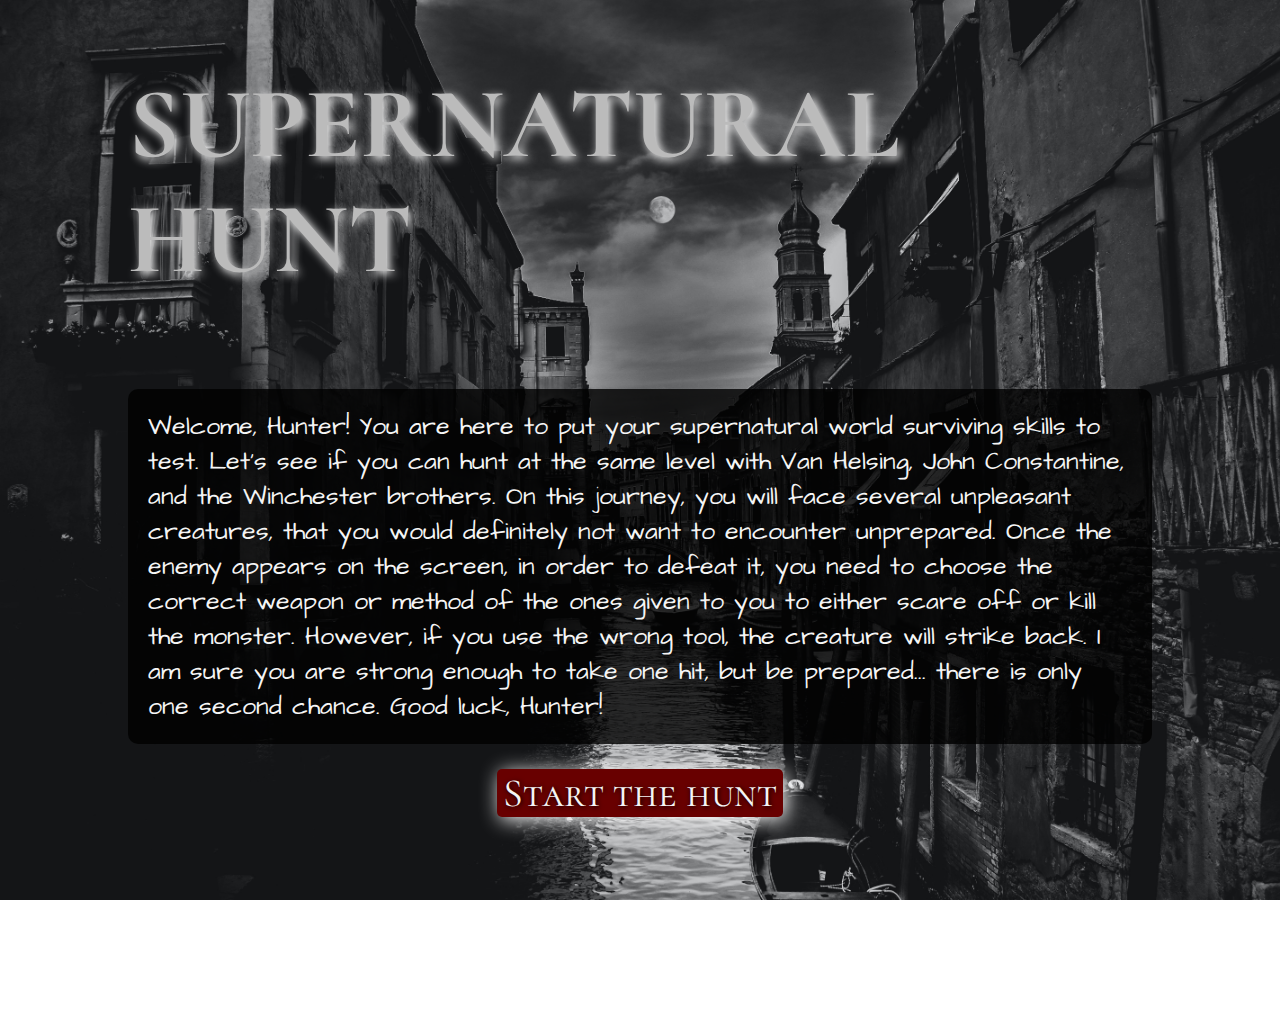
<file: index.html>
<!DOCTYPE html>
<html lang="en">
<head>
    <meta charset="UTF-8">
    <meta name="viewport" content="width=device-width, initial-scale=1.0">
    <title>Supernatural Hunt</title>
    <link rel="stylesheet" href="./styles/style.css">
    <link href="https://fonts.googleapis.com/css2?family=Architects+Daughter&family=Cormorant+SC:wght@700&display=swap" rel="stylesheet">
    <link rel="icon" type="image/png" sizes="32x32" href="./assets/favicon32x32.png">
</head>
<body>
    <div class="wrapper body">
        <h1>Supernatural Hunt</h1>
        <p class="intro">Welcome, Hunter! You are here to put your supernatural world surviving skills to test. Let’s see if you can hunt at the same level with Van Helsing, John Constantine, and the Winchester brothers. On this journey, you will face several unpleasant creatures, that you would definitely not want to encounter unprepared. Once the enemy appears on the screen, in order to defeat it, you need to choose the correct weapon or method of the ones given to you to either scare off or kill the monster. However, if you use the wrong tool, the creature will strike back. I am sure you are strong enough to take one hit, but be prepared... there is only one second chance. Good luck, Hunter!
        </p>
        <button class="startBtn">Start the hunt</button>
    </div>

    <script src='https://code.jquery.com/jquery-3.4.0.min.js' integrity='sha256-BJeo0qm959uMBGb65z40ejJYGSgR7REI4+CW1fNKwOg=' crossorigin='anonymous'></script>
    <script src="./script.js"></script>
</body>
</html>
</file>
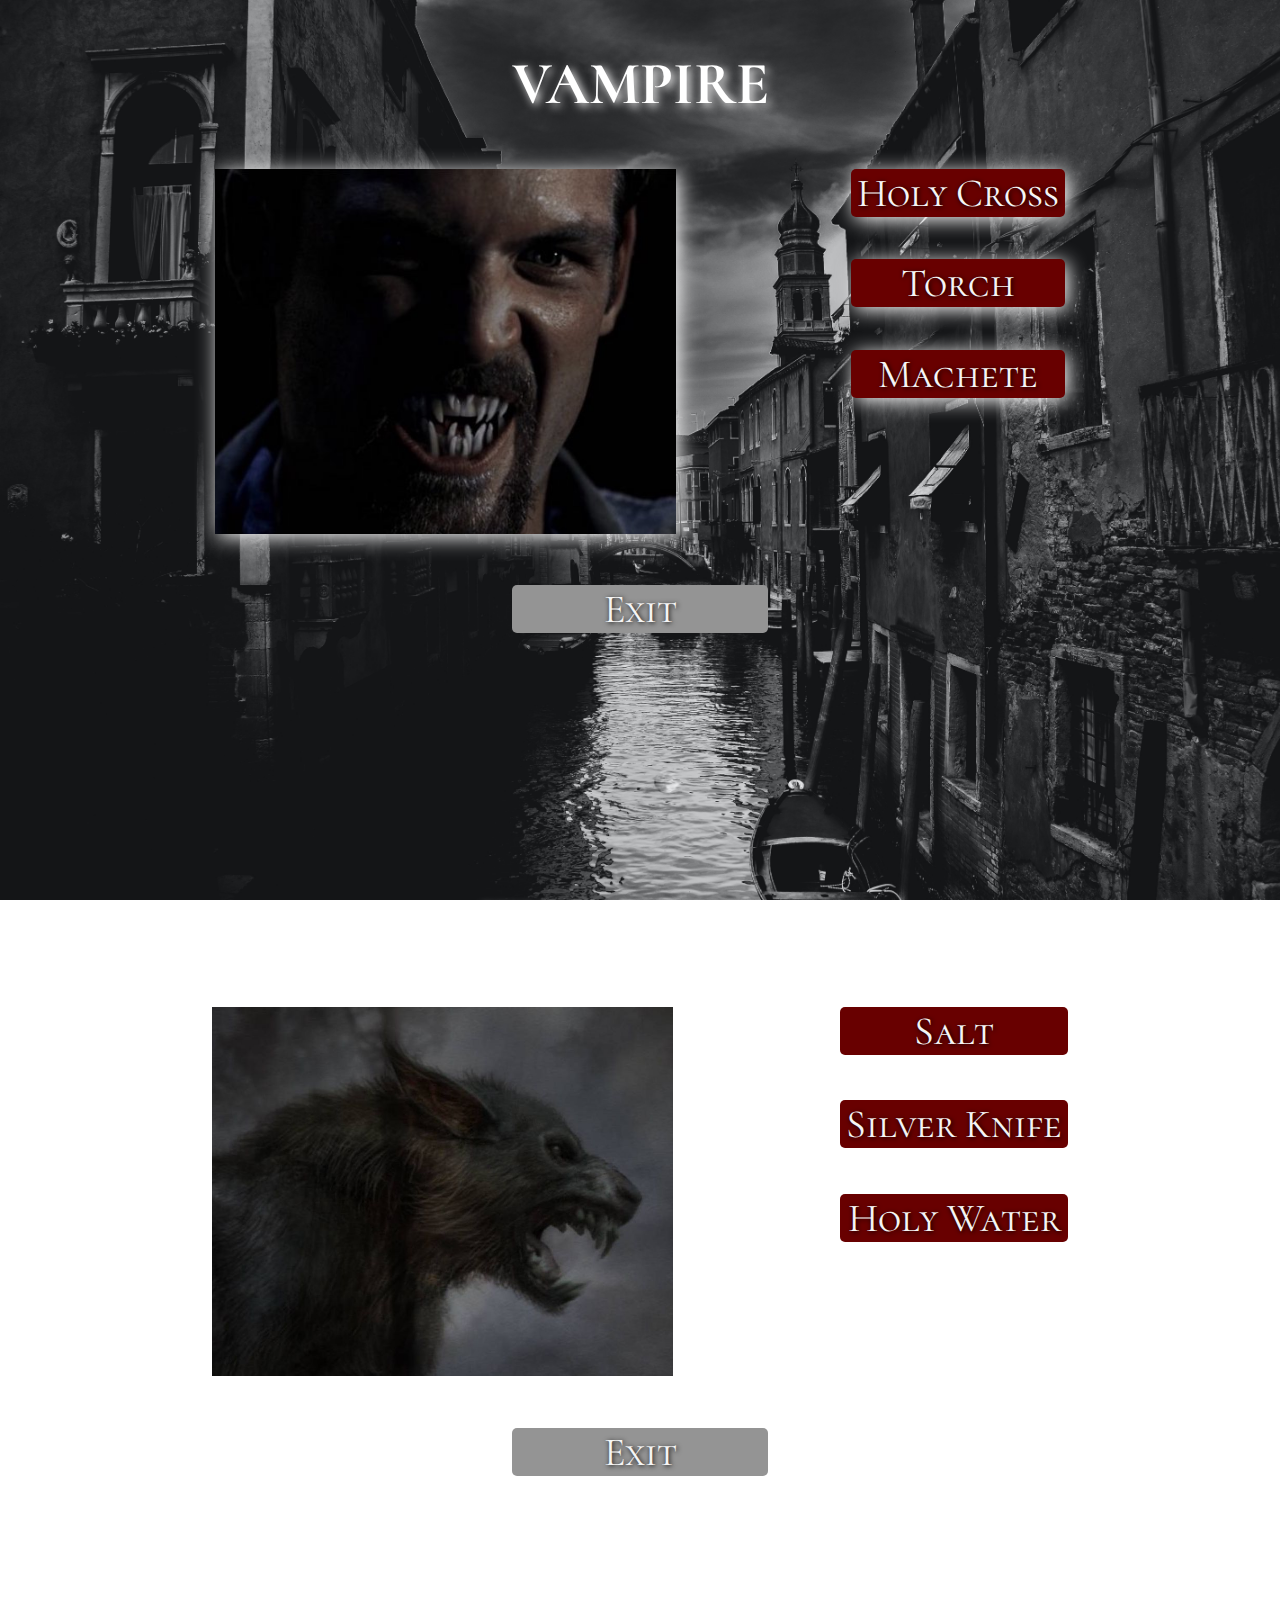
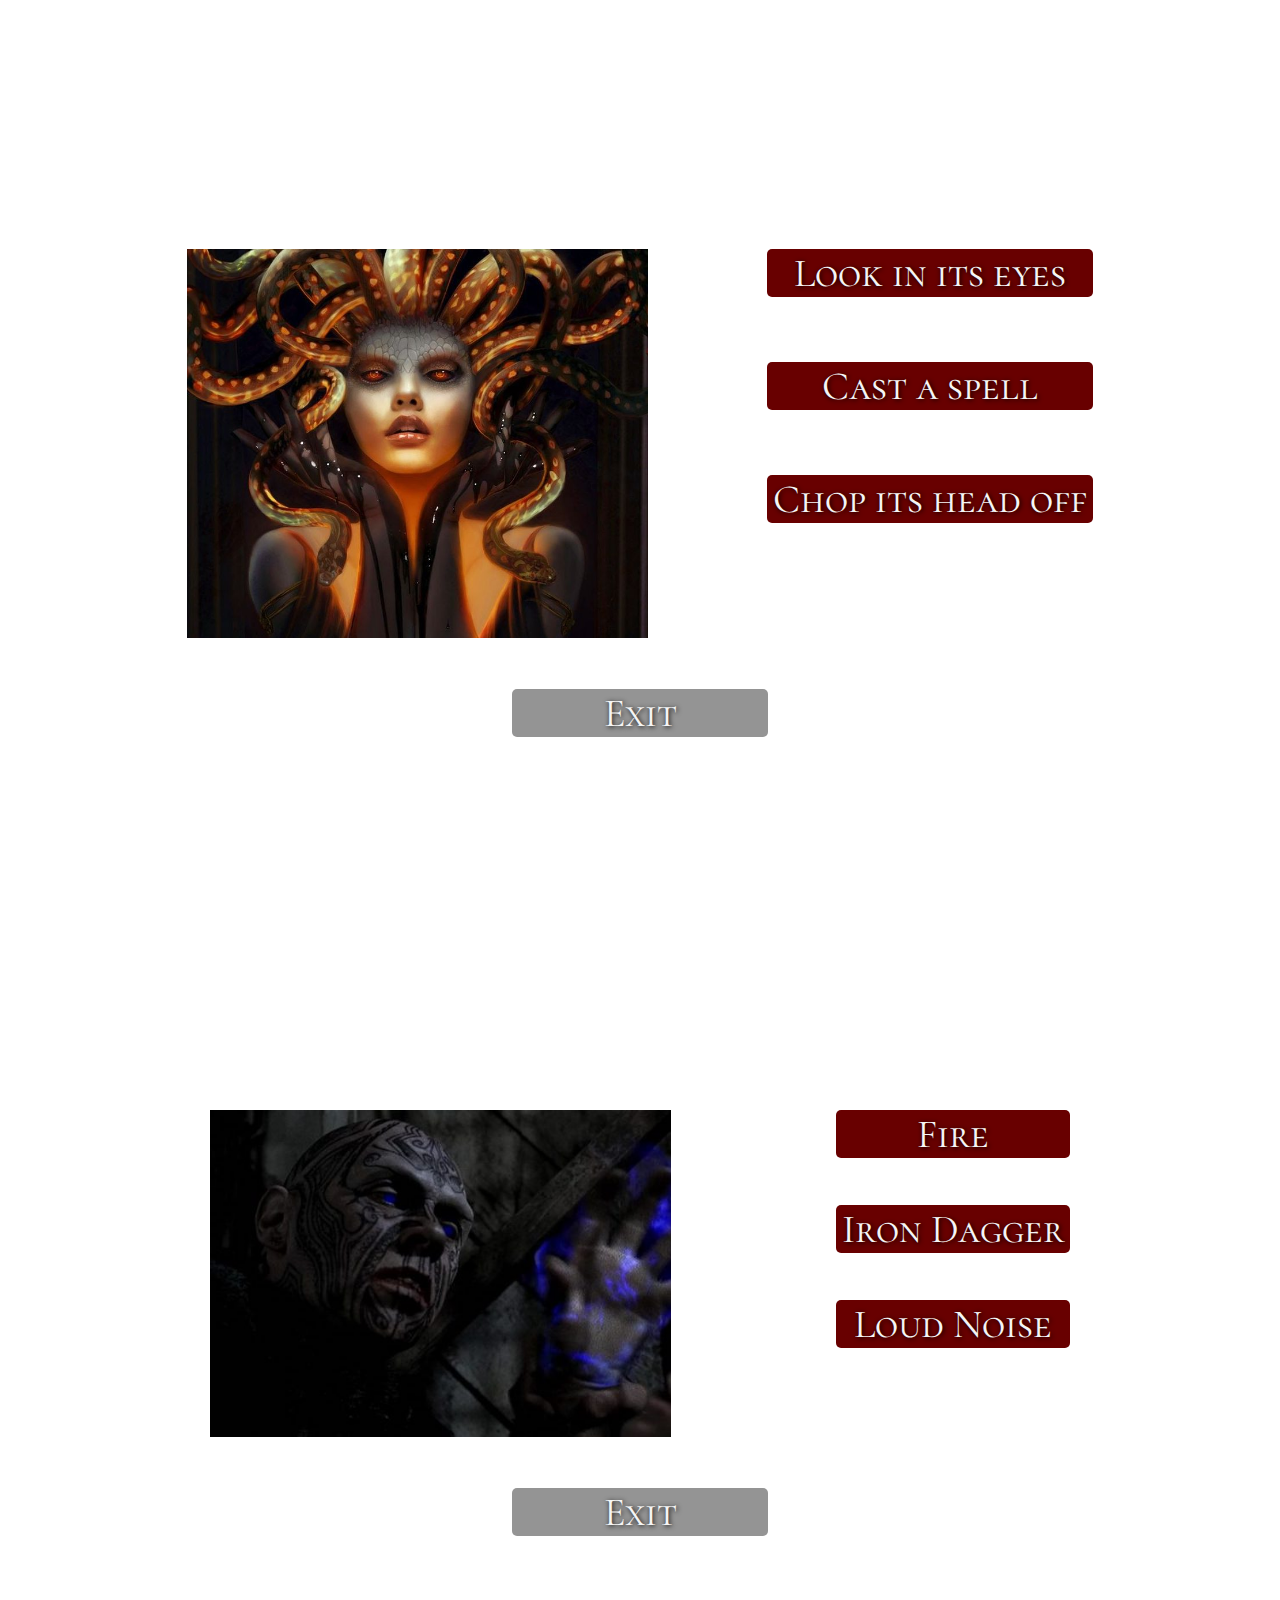
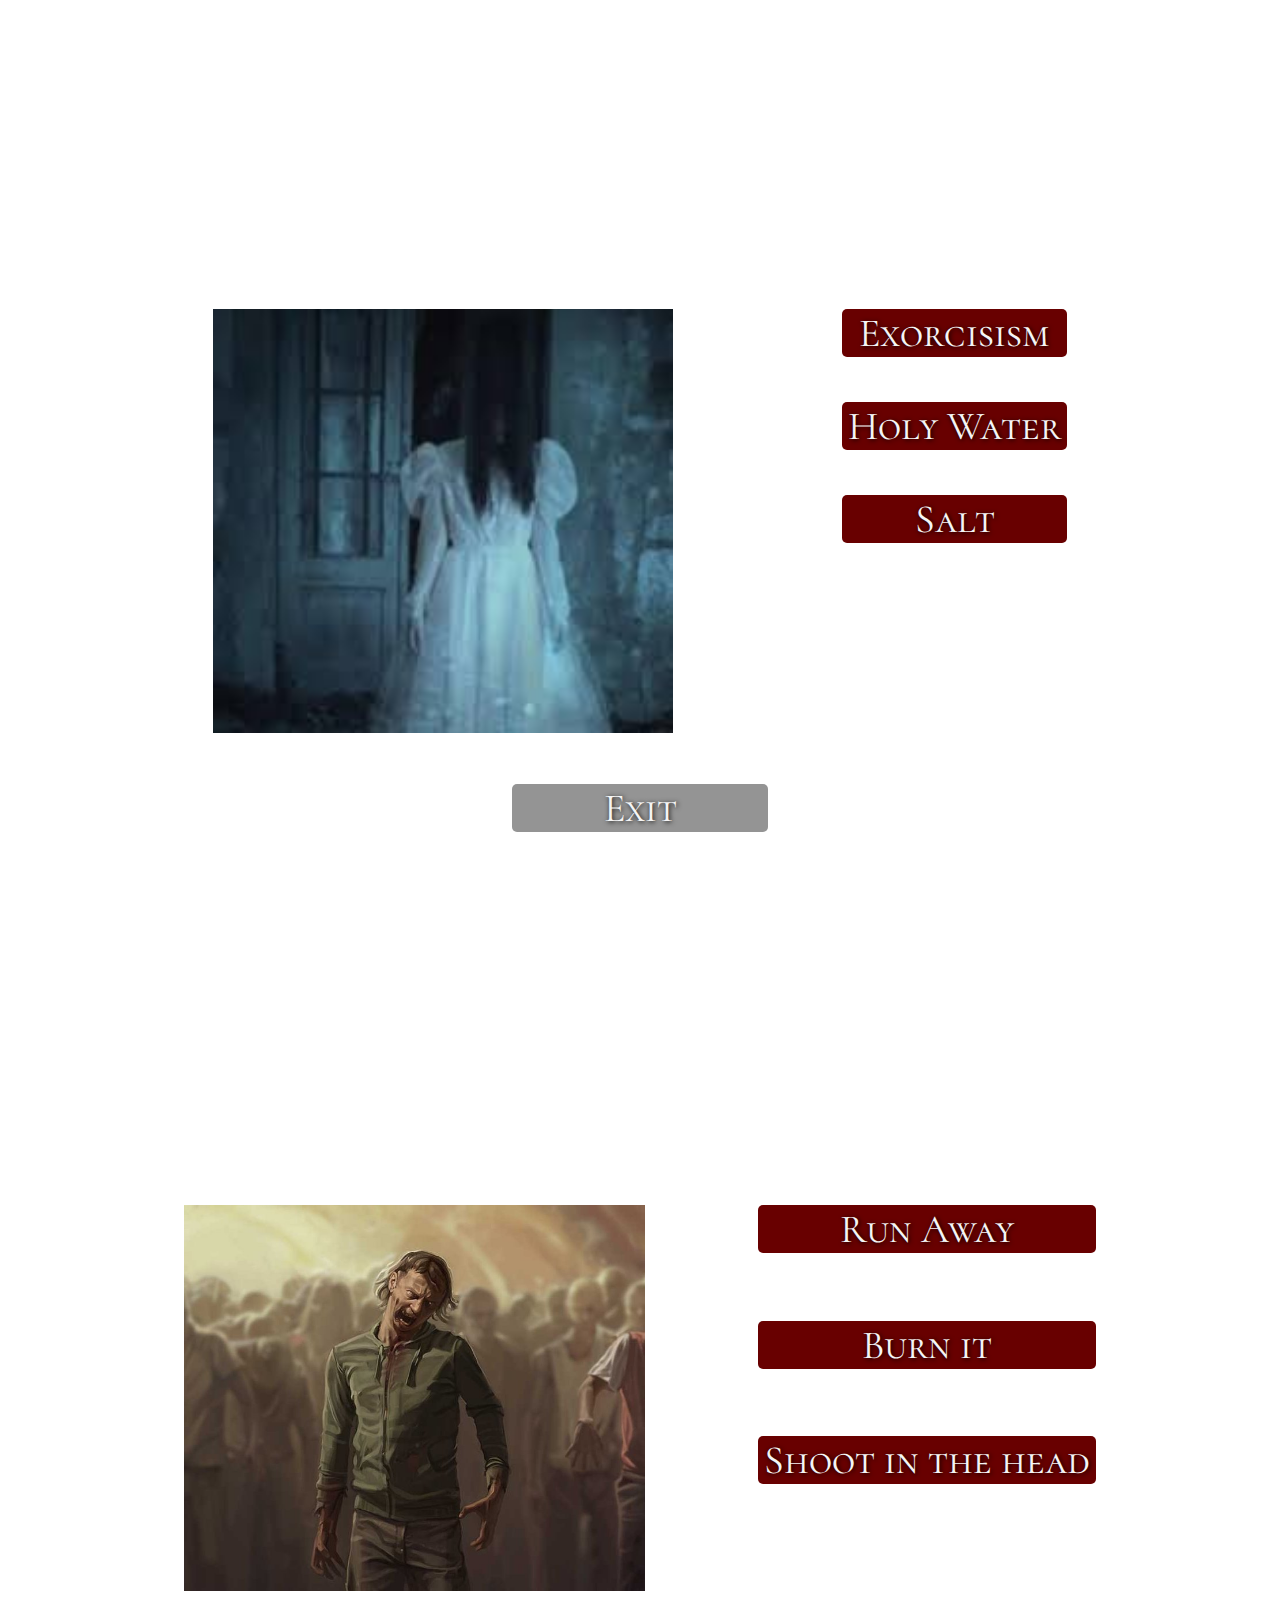
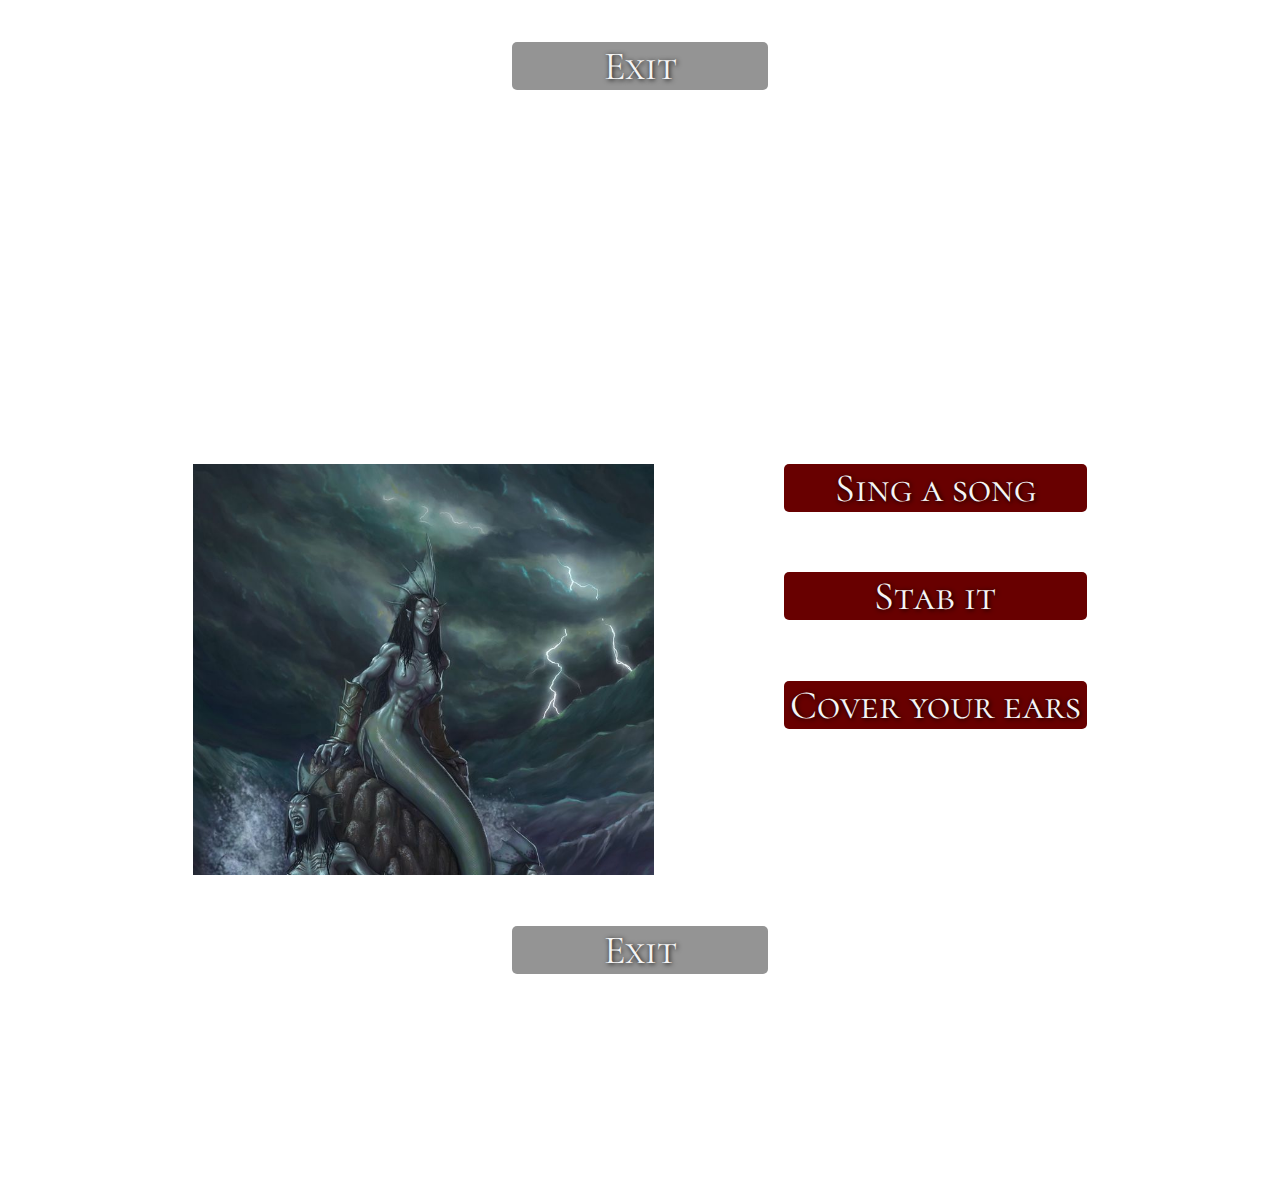
<file: gamePage.html>
<!DOCTYPE html>
<html lang="en">
<head>
    <meta charset="UTF-8">
    <meta name="viewport" content="width=device-width, initial-scale=1.0">
    <title>Supernatural Hunt</title>
    <link rel="stylesheet" href="./styles/style.css">
    <link href="https://fonts.googleapis.com/css2?family=Architects+Daughter&family=Cormorant+SC:wght@700&display=swap" rel="stylesheet">
    <link rel="icon" type="image/png" sizes="32x32" href="./assets/favicon32x32.png">
</head>
<body>
    <div class="wrapper">
        <div class="question vampire body">
            <h2 class="creatureName">Vampire</h2>
            <div class="playArea">
                <div class="creatureImage">
                    <img src="./assets/vamp.jpg" alt="vampire image">
                </div>
                <div>
                    <div class="energy"></div>
                    <div class="answerButtons">
                        <button class="answerBtn correct">Holy Cross</button>
                        <button class="answerBtn wrong">Torch</button>
                        <button class="answerBtn wrong">Machete</button>
                    </div>
                </div>
            </div>
            <button class="homeBtn">Exit</button>
        </div>

        <div class="question werewolf body">
            <h2 class="creatureName">Werewolf</h2>
            <div class="playArea">
                <div class="creatureImage">
                    <img src="./assets/werewolf.jpg" alt="image of a werewolf">
                </div>
                <div>
                    <div class="energy"></div>
                    <div class="answerButtons">
                        <button class="answerBtn wrong">Salt</button>
                        <button class="answerBtn correct">Silver Knife</button>
                        <button class="answerBtn wrong">Holy Water</button>
                    </div>
                </div>
            </div>
            <button class="homeBtn">Exit</button>
        </div>

        <div class="question medusa body">
            <h2 class="creatureName">Medusa</h2>
            <div class="playArea">
                <div class="creatureImage">
                    <img src="./assets/medusa.jpg" alt="image of a medusa">
                </div>
                <div>
                    <div class="energy"></div>
                    <div class="answerButtons">
                        <button class="answerBtn wrong">Look in its eyes</button>
                        <button class="answerBtn wrong">Cast a spell</button>
                        <button class="answerBtn correct">Chop its head off</button>
                    </div>
                </div>
            </div>
            <button class="homeBtn">Exit</button>
        </div>

        <div class="question djinn body">
            <h2 class="creatureName">Djinn</h2>
            <div class="playArea">
                <div class="creatureImage">
                    <img src="./assets/djinn.jpg" alt="image of a djinn">
                </div>
                <div>
                    <div class="energy"></div>
                    <div class="answerButtons">
                        <button class="answerBtn wrong">Fire</button>
                        <button class="answerBtn correct">Iron Dagger</button>
                        <button class="answerBtn wrong">Loud Noise</button>
                    </div>
                </div>
            </div>
            <button class="homeBtn">Exit</button>
        </div>
        
        <div class="question ghost body">
            <h2 class="creatureName">Ghost</h2>
            <div class="playArea">
                <div class="creatureImage">
                    <img src="./assets/ghost.jpg" alt="image of a ghost">
                </div>
                <div>
                    <div class="energy"></div>
                    <div class="answerButtons">
                        <button class="answerBtn wrong">Exorcisism</button>
                        <button class="answerBtn wrong">Holy Water</button>
                        <button class="answerBtn correct">Salt</button>
                    </div>
                </div>
            </div>
            <button class="homeBtn">Exit</button>
        </div>

        <div class="question zombie body">
            <h2 class="creatureName">Zombie</h2>
            <div class="playArea">
                <div class="creatureImage">
                    <img src="./assets/zombie.jpg" alt="image of a zombie">
                </div>
                <div>
                    <div class="energy"></div>
                    <div class="answerButtons">
                        <button class="answerBtn correct"> Run Away</button>
                        <button class="answerBtn wrong">Burn it</button>
                        <button class="answerBtn correct">Shoot in the head</button>
                    </div>
                </div>
            </div>
            <button class="homeBtn">Exit</button>
        </div>

        <div class="question siren body">
            <h2 class="creatureName">Siren</h2>
            <div class="playArea">
                <div class="creatureImage">
                    <img src="./assets/siren.jpg" alt="image of a siren">
                </div>
                <div>
                    <div class="energy"></div>
                    <div class="answerButtons">
                        <button class="answerBtn wrong">Sing a song</button>
                        <button class="answerBtn wrong">Stab it</button>
                        <button class="answerBtn correct">Cover your ears</button>
                    </div>
                </div>
            </div>
            <button class="homeBtn">Exit</button>
        </div>
        
    </div>


    
    <script src='https://code.jquery.com/jquery-3.4.0.min.js' integrity='sha256-BJeo0qm959uMBGb65z40ejJYGSgR7REI4+CW1fNKwOg=' crossorigin='anonymous'></script>
    <script src="./script.js"></script>
</body>
</html>
</file>
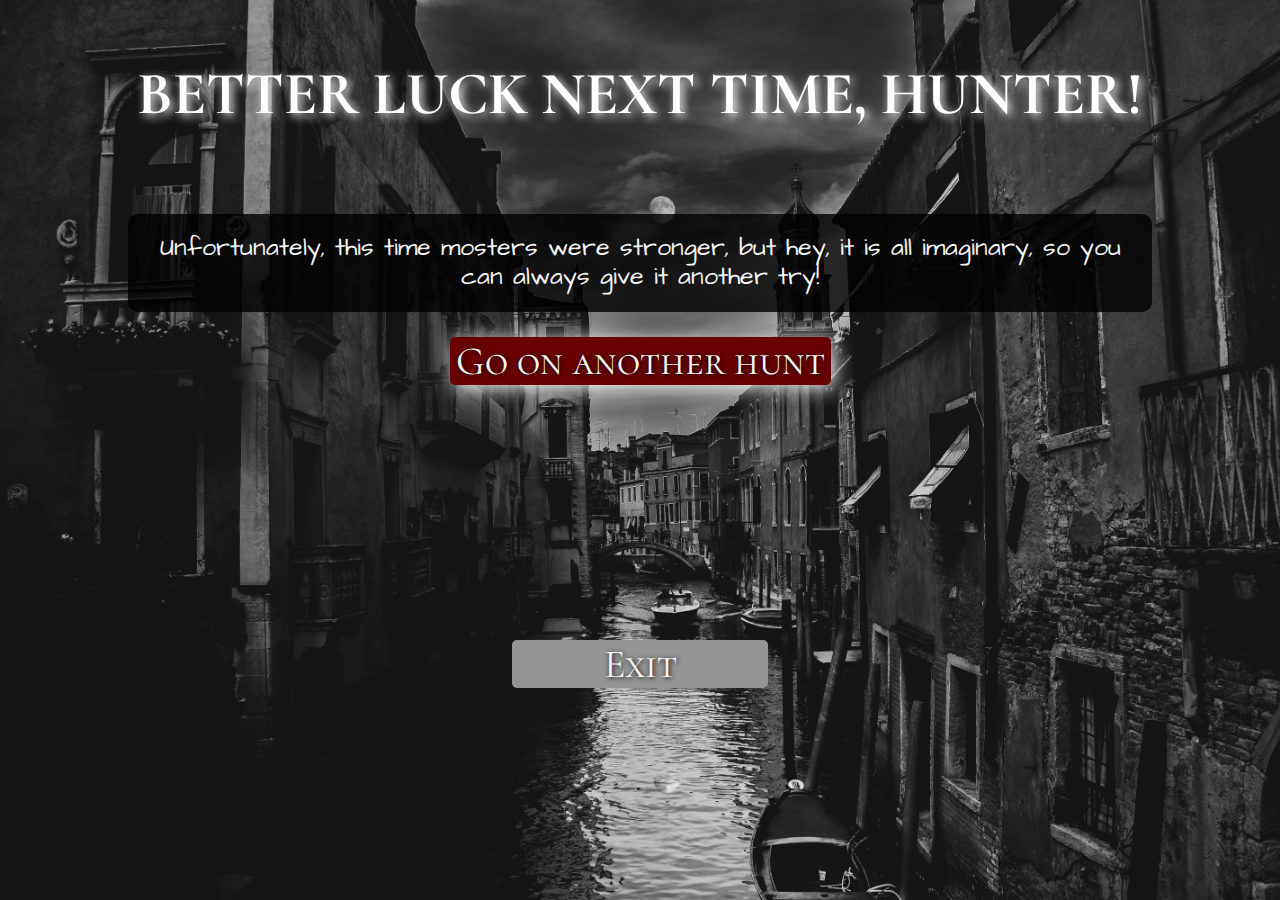
<file: losePage.html>
<!DOCTYPE html>
<html lang="en">
<head>
    <meta charset="UTF-8">
    <meta name="viewport" content="width=device-width, initial-scale=1.0">
    <title>Supernatural Hunt</title>
    <link rel="stylesheet" href="./styles/style.css">
    <link href="https://fonts.googleapis.com/css2?family=Architects+Daughter&family=Cormorant+SC:wght@700&display=swap" rel="stylesheet">
    <link rel="icon" type="image/png" sizes="32x32" href="./assets/favicon32x32.png">
</head>
<body>
    <div class="wrapper body">
        <h3>Better Luck Next Time, Hunter!</h3>
        <p class="endMessage">Unfortunately, this time mosters were stronger, but hey, it is all imaginary, so you can always give it another try!</p>
        <button class="startBtn">Go on another hunt</button>
        <button class="homeBtn">Exit</button>


        <script src='https://code.jquery.com/jquery-3.4.0.min.js' integrity='sha256-BJeo0qm959uMBGb65z40ejJYGSgR7REI4+CW1fNKwOg=' crossorigin='anonymous'></script>
        <script src="./script.js"></script>
    </div>
</body>
</html>
</file>
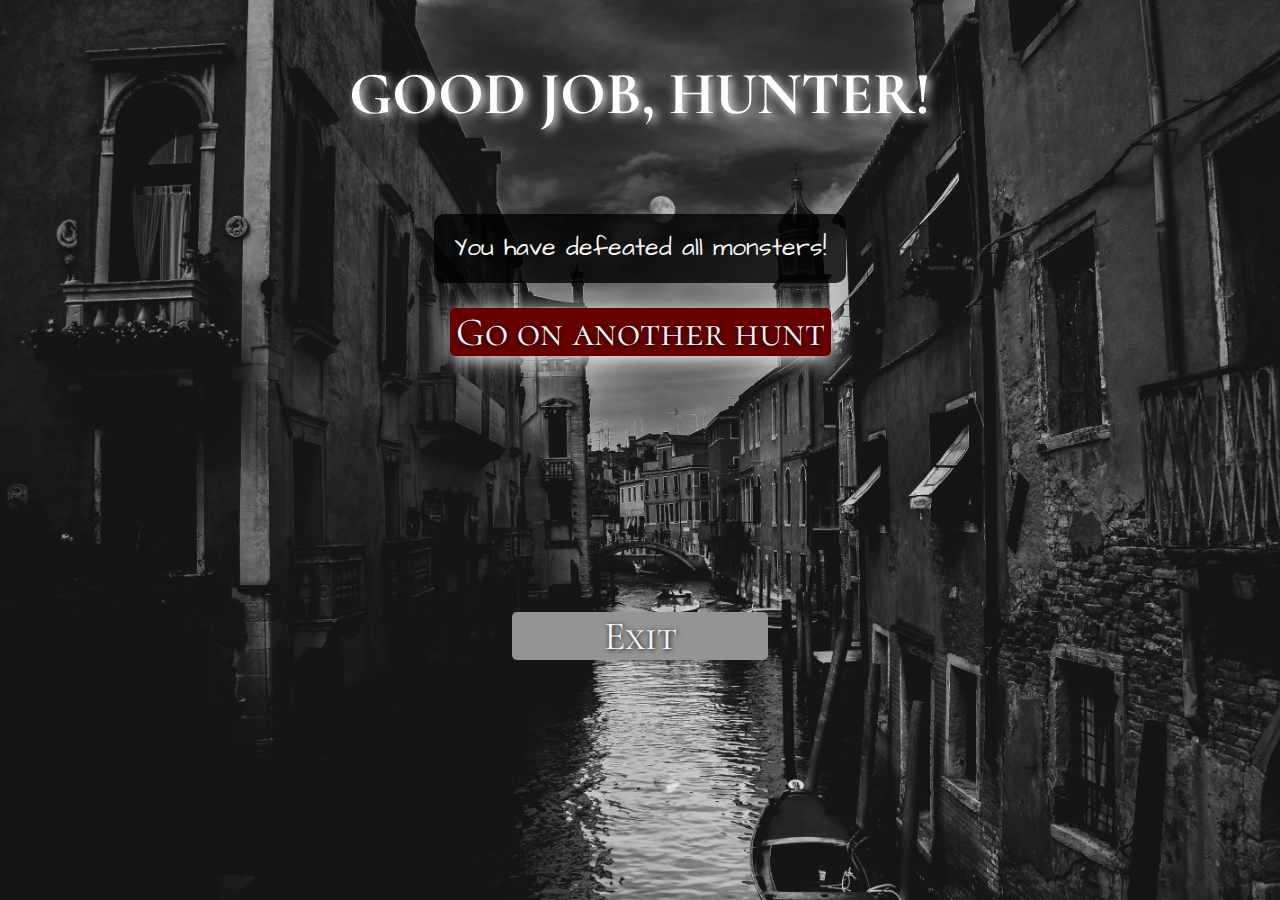
<file: winPage.html>
<!DOCTYPE html>
<html lang="en">
<head>
    <meta charset="UTF-8">
    <meta name="viewport" content="width=device-width, initial-scale=1.0">
    <title>Supernatural Hunt</title>
    <link rel="stylesheet" href="./styles/style.css">
    <link href="https://fonts.googleapis.com/css2?family=Architects+Daughter&family=Cormorant+SC:wght@700&display=swap" rel="stylesheet">
    <link rel="icon" type="image/png" sizes="32x32" href="./assets/favicon32x32.png">
</head>
<body>
    <div class="wrapper body">
        <h3>Good Job, Hunter!</h3>
        <p class="endMessage">You have defeated all monsters!</p>
        <button class="startBtn">Go on another hunt</button>
        <button class="homeBtn">Exit</button>



        <script src='https://code.jquery.com/jquery-3.4.0.min.js' integrity='sha256-BJeo0qm959uMBGb65z40ejJYGSgR7REI4+CW1fNKwOg=' crossorigin='anonymous'></script>
        <script src="./script.js"></script>
    </div>
</body>
</html>
</file>
<file: styles/style.css>
html {
  line-height: 1.15;
  -ms-text-size-adjust: 100%;
  -webkit-text-size-adjust: 100%;
}

body {
  margin: 0;
}

article, aside, footer, header, nav, section {
  display: block;
}

h1 {
  font-size: 2em;
  margin: .67em 0;
}

figcaption, figure, main {
  display: block;
}

figure {
  margin: 1em 40px;
}

hr {
  -webkit-box-sizing: content-box;
          box-sizing: content-box;
  height: 0;
  overflow: visible;
}

pre {
  font-family: monospace,monospace;
  font-size: 1em;
}

a {
  background-color: transparent;
  -webkit-text-decoration-skip: objects;
}

abbr[title] {
  border-bottom: none;
  text-decoration: underline;
  -webkit-text-decoration: underline dotted;
          text-decoration: underline dotted;
}

b, strong {
  font-weight: inherit;
}

b, strong {
  font-weight: bolder;
}

code, kbd, samp {
  font-family: monospace,monospace;
  font-size: 1em;
}

dfn {
  font-style: italic;
}

mark {
  background-color: #ff0;
  color: #000;
}

small {
  font-size: 80%;
}

sub, sup {
  font-size: 75%;
  line-height: 0;
  position: relative;
  vertical-align: baseline;
}

sub {
  bottom: -.25em;
}

sup {
  top: -.5em;
}

audio, video {
  display: inline-block;
}

audio:not([controls]) {
  display: none;
  height: 0;
}

img {
  border-style: none;
}

svg:not(:root) {
  overflow: hidden;
}

button, input, optgroup, select, textarea {
  font-family: sans-serif;
  font-size: 100%;
  line-height: 1.15;
  margin: 0;
}

button, input {
  overflow: visible;
}

button, select {
  text-transform: none;
}

button, html [type=button], [type=reset], [type=submit] {
  -webkit-appearance: button;
}

button::-moz-focus-inner, [type=button]::-moz-focus-inner, [type=reset]::-moz-focus-inner, [type=submit]::-moz-focus-inner {
  border-style: none;
  padding: 0;
}

button:-moz-focusring, [type=button]:-moz-focusring, [type=reset]:-moz-focusring, [type=submit]:-moz-focusring {
  outline: 1px dotted ButtonText;
}

fieldset {
  padding: .35em .75em .625em;
}

legend {
  -webkit-box-sizing: border-box;
          box-sizing: border-box;
  color: inherit;
  display: table;
  max-width: 100%;
  padding: 0;
  white-space: normal;
}

progress {
  display: inline-block;
  vertical-align: baseline;
}

textarea {
  overflow: auto;
}

[type=checkbox], [type=radio] {
  -webkit-box-sizing: border-box;
          box-sizing: border-box;
  padding: 0;
}

[type=number]::-webkit-inner-spin-button, [type=number]::-webkit-outer-spin-button {
  height: auto;
}

[type=search] {
  -webkit-appearance: textfield;
  outline-offset: -2px;
}

[type=search]::-webkit-search-cancel-button, [type=search]::-webkit-search-decoration {
  -webkit-appearance: none;
}

::-webkit-file-upload-button {
  -webkit-appearance: button;
  font: inherit;
}

details, menu {
  display: block;
}

summary {
  display: list-item;
}

canvas {
  display: inline-block;
}

template {
  display: none;
}

[hidden] {
  display: none;
}

.clearfix:after {
  visibility: hidden;
  display: block;
  font-size: 0;
  content: '';
  clear: both;
  height: 0;
}

html {
  -webkit-box-sizing: border-box;
  box-sizing: border-box;
}

*, *:before, *:after {
  -webkit-box-sizing: inherit;
          box-sizing: inherit;
}

.sr-only {
  position: absolute;
  width: 1px;
  height: 1px;
  margin: -1px;
  border: 0;
  padding: 0;
  white-space: nowrap;
  -webkit-clip-path: inset(100%);
          clip-path: inset(100%);
  clip: rect(0 0 0 0);
  overflow: hidden;
}

html {
  font-size: 62.5%;
}

h1,
h2,
h3 {
  font-family: 'Cormorant SC', serif;
  text-transform: uppercase;
}

h1 {
  font-size: 10rem;
}

h2,
h3 {
  font-size: 6rem;
}

p {
  font-family: 'Architects Daughter', cursive;
  font-size: 2.5rem;
}

.energy p {
  font-family: 'Cormorant SC', serif;
  font-size: 3.5rem;
}

button {
  font-family: 'Cormorant SC', serif;
  font-size: 4rem;
}

.wrapper {
  max-width: 1140px;
  width: 80%;
  margin: 0 auto;
}

img {
  display: block;
  width: 100%;
}

body {
  background-image: url(../assets/bodyBackground.jpg);
  background-size: cover;
  background-repeat: no-repeat;
  height: 100vh;
}

h1,
h2,
h3 {
  text-shadow: 3px 3px 10px white;
}

h1 {
  color: #bbbbbb;
}

h2,
h3 {
  color: white;
}

p {
  color: whitesmoke;
}

img,
button {
  -webkit-box-shadow: 3px 3px 20px white;
          box-shadow: 3px 3px 20px white;
}

button {
  margin-bottom: 20%;
  text-shadow: 1px 1px 5px black;
  border: none;
  background-color: #680000;
  color: whitesmoke;
  border-radius: 5px;
}

button:hover, button:focus {
  background-color: #616161;
  cursor: pointer;
}

button:active {
  -webkit-box-shadow: none;
          box-shadow: none;
}

.body {
  display: -webkit-box;
  display: -ms-flexbox;
  display: flex;
  -webkit-box-orient: vertical;
  -webkit-box-direction: normal;
      -ms-flex-direction: column;
          flex-direction: column;
  -ms-flex-pack: distribute;
      justify-content: space-around;
  -webkit-box-align: center;
      -ms-flex-align: center;
          align-items: center;
}

.intro,
.endMessage {
  padding: 20px;
  background-color: rgba(0, 0, 0, 0.8);
  border-radius: 10px;
}

.intro {
  line-height: 1.4;
}

.endMessage {
  text-align: center;
}

.creatureImage {
  width: 45%;
}

.playArea {
  display: -webkit-box;
  display: -ms-flexbox;
  display: flex;
  -ms-flex-pack: distribute;
      justify-content: space-around;
  width: 100%;
}

.answerButtons {
  display: -webkit-box;
  display: -ms-flexbox;
  display: flex;
  -webkit-box-orient: vertical;
  -webkit-box-direction: normal;
      -ms-flex-direction: column;
          flex-direction: column;
}

.homeBtn {
  margin-top: 5%;
  background-color: #949494;
  width: 25%;
  -webkit-box-shadow: none;
          box-shadow: none;
}

.energy {
  text-align: center;
}

.energy p {
  border: 3px solid whitesmoke;
}

@media (max-width: 1150px) {
  h1 {
    text-align: center;
    font-size: 8rem;
  }
  h3 {
    font-size: 6rem;
  }
  body {
    background-size: auto;
  }
  .startBtn {
    margin-top: 50px;
  }
}

@media (max-width: 760px) {
  h1,
  h3 {
    font-size: 4rem;
    text-align: center;
  }
  button {
    margin-bottom: 10%;
    font-size: 3.5rem;
  }
  .homeBtn {
    width: 80%;
    margin-top: 0;
  }
  .intro {
    overflow-y: scroll;
    height: 50vh;
    line-height: 1.3;
  }
  .playArea {
    -webkit-box-orient: vertical;
    -webkit-box-direction: normal;
        -ms-flex-direction: column;
            flex-direction: column;
  }
  .creatureImage {
    width: 100%;
  }
  .energy p {
    font-size: 3rem;
  }
  .endMessage {
    text-align: center;
  }
}
</file>
